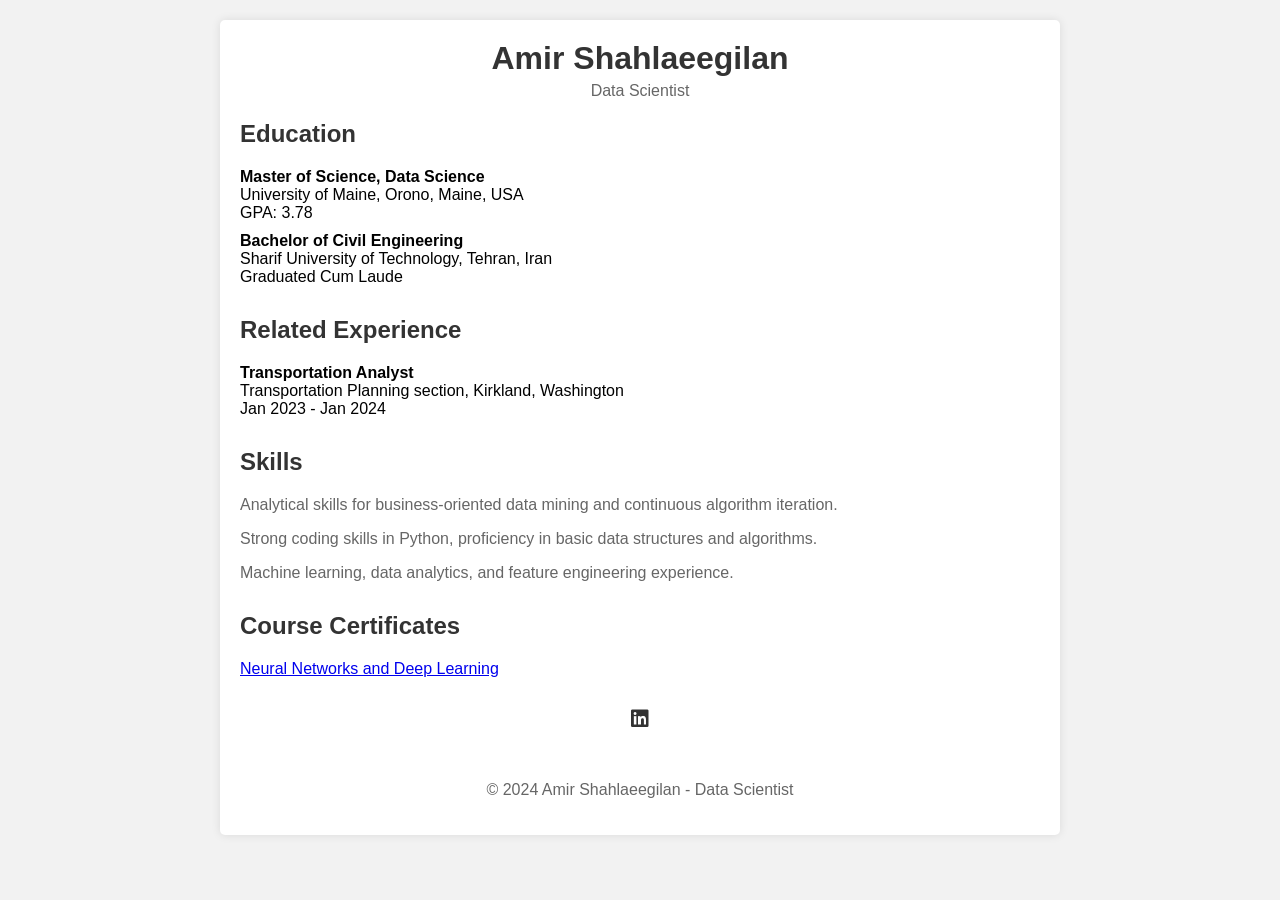
<file: AS portfolio.html>
﻿<!DOCTYPE html>
<html lang="en">
<head>
    <meta charset="UTF-8">
    <meta name="viewport" content="width=device-width, initial-scale=1.0">
    <title>Amir Shahlaeegilan - Data Scientist Portfolio</title>
    <link rel="stylesheet" href="https://cdnjs.cloudflare.com/ajax/libs/font-awesome/5.15.4/css/all.min.css">
    <style>
        body {
            font-family: Arial, sans-serif;
            margin: 0;
            padding: 0;
            background-color: #f2f2f2;
        }

        .container {
            max-width: 800px;
            margin: 20px auto;
            padding: 20px;
            background-color: #fff;
            border-radius: 5px;
            box-shadow: 0px 0px 10px rgba(0, 0, 0, 0.1);
        }

        .header {
            text-align: center;
            margin-bottom: 20px;
        }

            .header h1 {
                margin: 0;
                color: #333;
            }

            .header p {
                margin-top: 5px;
                color: #666;
            }

        .section {
            margin-bottom: 30px;
        }

            .section h2 {
                margin-top: 0;
                color: #333;
            }

            .section p {
                color: #666;
            }

            .section ul {
                list-style-type: none;
                padding: 0;
            }

                .section ul li {
                    margin-bottom: 10px;
                }

        .social-icons {
            text-align: center;
            margin-top: 30px;
        }

            .social-icons a {
                color: #333;
                text-decoration: none;
                margin: 0 10px;
                font-size: 20px;
            }

        .footer {
            text-align: center;
            margin-top: 50px;
            color: #666;
        }
    </style>
</head>
<body>
    <div class="container">
        <div class="header">
            <h1>Amir Shahlaeegilan</h1>
            <p>Data Scientist</p>
        </div>
        <div class="section">
            <h2>Education</h2>
            <ul>
                <li>
                    <strong>Master of Science, Data Science</strong><br>
                    University of Maine, Orono, Maine, USA<br>
                    GPA: 3.78
                </li>
                <li>
                    <strong>Bachelor of Civil Engineering</strong><br>
                    Sharif University of Technology, Tehran, Iran<br>
                    Graduated Cum Laude
                </li>
            </ul>
        </div>
        <div class="section">
            <h2>Related Experience</h2>
            <ul>
                <li>
                    <strong>Transportation Analyst</strong><br>
                    Transportation Planning section, Kirkland, Washington<br>
                    Jan 2023 - Jan 2024
                </li>
                <!-- Other experiences here -->
            </ul>
        </div>
        <div class="section">
            <h2>Skills</h2>
            <p>Analytical skills for business-oriented data mining and continuous algorithm iteration.</p>
            <p>Strong coding skills in Python, proficiency in basic data structures and algorithms.</p>
            <p>Machine learning, data analytics, and feature engineering experience.</p>
        </div>
        <div class="section">
            <h2>Course Certificates</h2>
            <ul>
                <li><a href="https://coursera.org/share/9fb0471c01c7f7fc66a75eb6756e0554">Neural Networks and Deep Learning</a></li>
                <!-- Other certificates here -->
            </ul>
        </div>
        <div class="social-icons">
            <a href="https://linkedin.com/in/amir-shahlaee"><i class="fab fa-linkedin"></i></a>
            <!-- Other social media links here -->
        </div>
        <div class="footer">
            <p>&copy; 2024 Amir Shahlaeegilan - Data Scientist</p>
        </div>
    </div>
</body>
</html>
</file>
